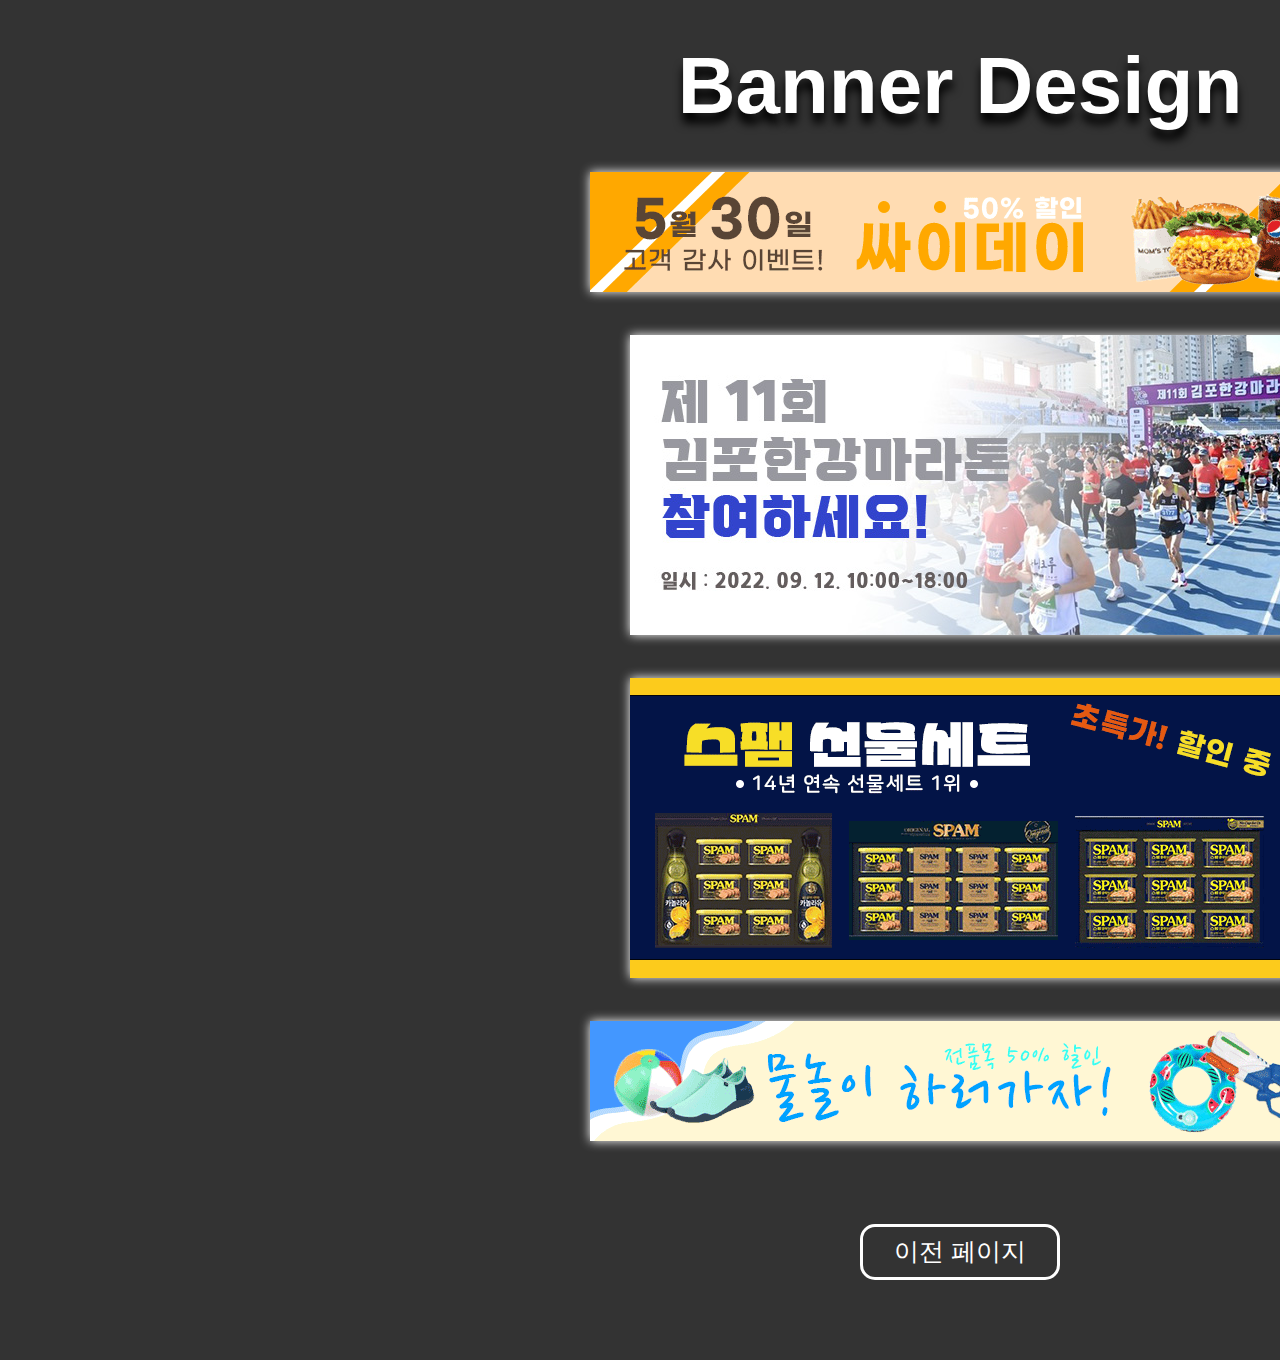
<file: banner/index.html>
<!DOCTYPE html>
<html lang="ko">
<head>
    <meta charset="UTF-8">
    <meta name="viewport" content="width=device-width, initial-scale=1.0">
    <title>Bulk Coffee Photo</title>
    <link rel="stylesheet" href="css/reset.css">
    <link rel="stylesheet" href="css/style.css">
    <link href="https://hangeul.pstatic.net/hangeul_static/css/nanum-square.css" rel="stylesheet">
</head>
<body>
    <h1>Banner Design</h1>
    <ul id="slide">
        <li><img src="images/banner-bugger.png" alt="banner1"></li>
        <li><img src="images/banner-run.jpg" alt="banner2"></li>
        <li><img src="images/banner-spam.png" alt="banner3"></li>
        <li><img src="images/banner-water.png" alt="banner4"></li>
    </ul>
    <div id="button"><a href="../index.html#portfolio">이전 페이지</a></div>
</body>
</html>
</file>
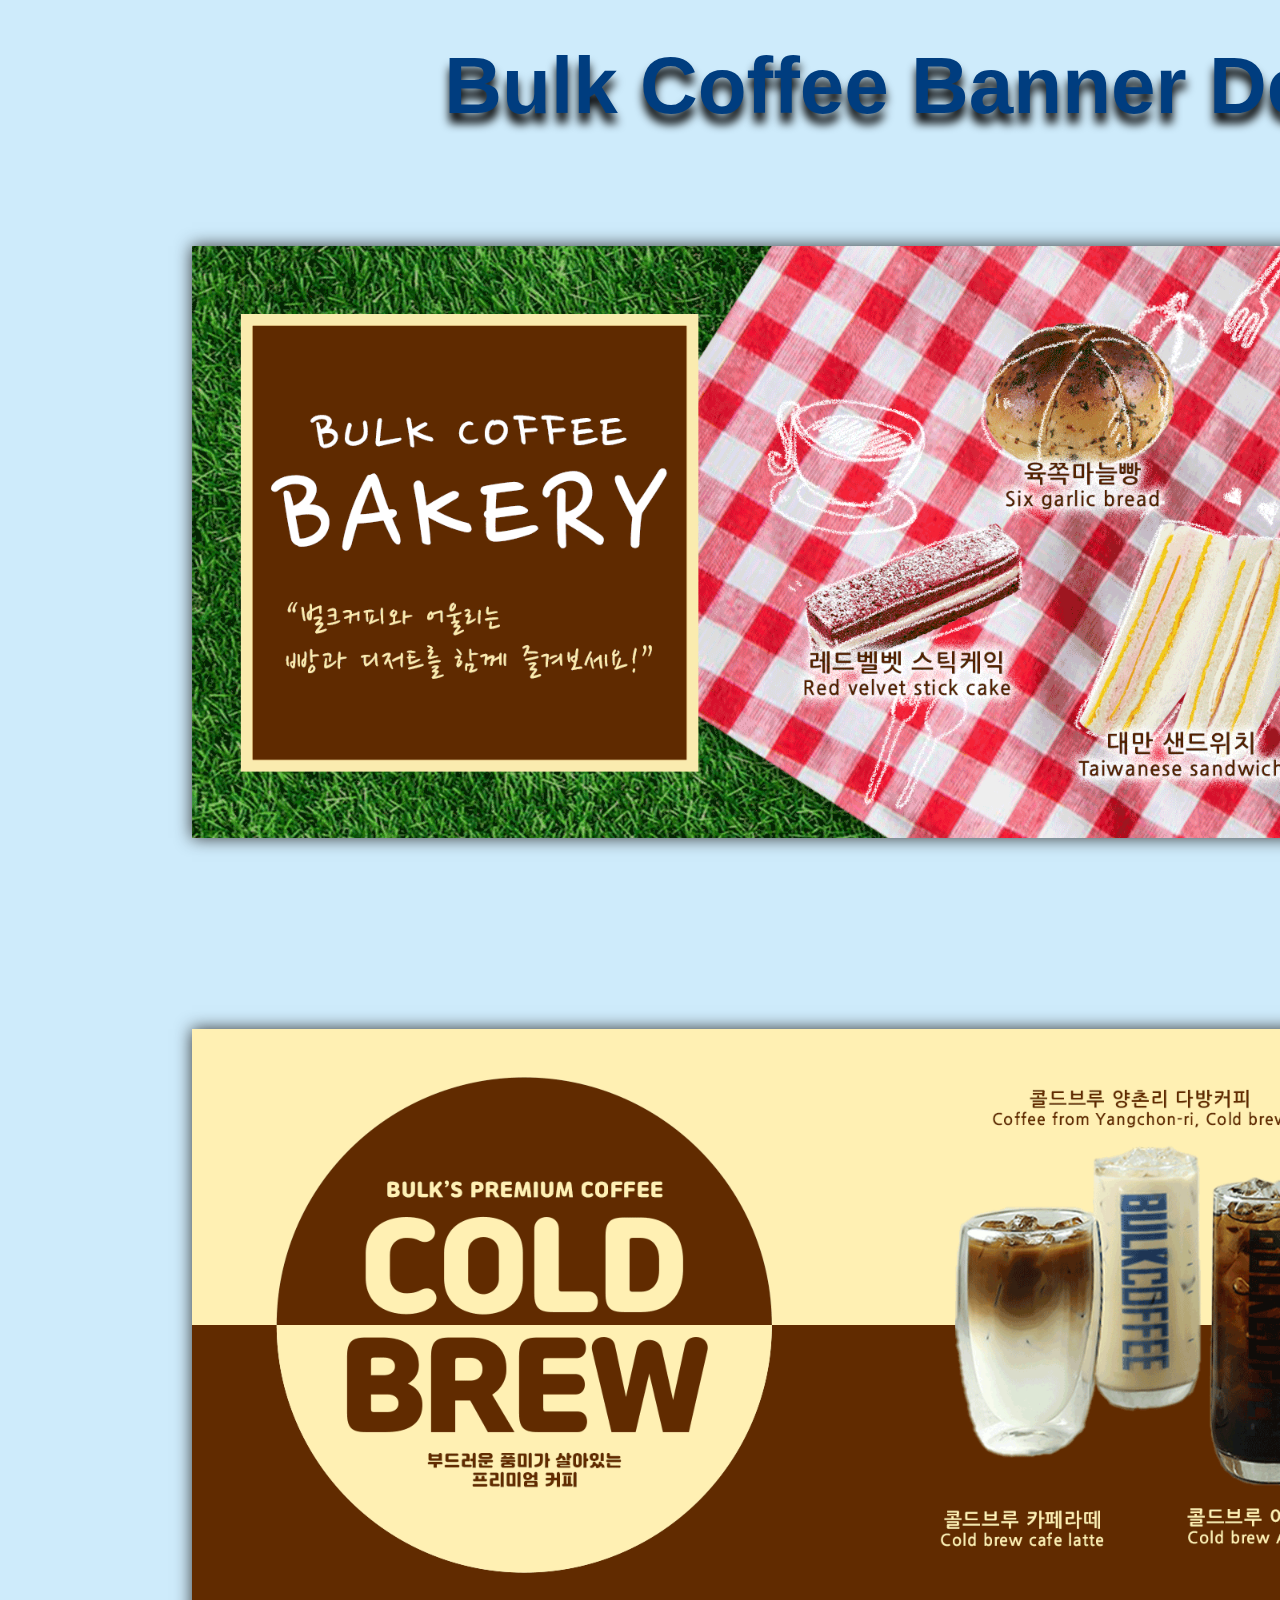
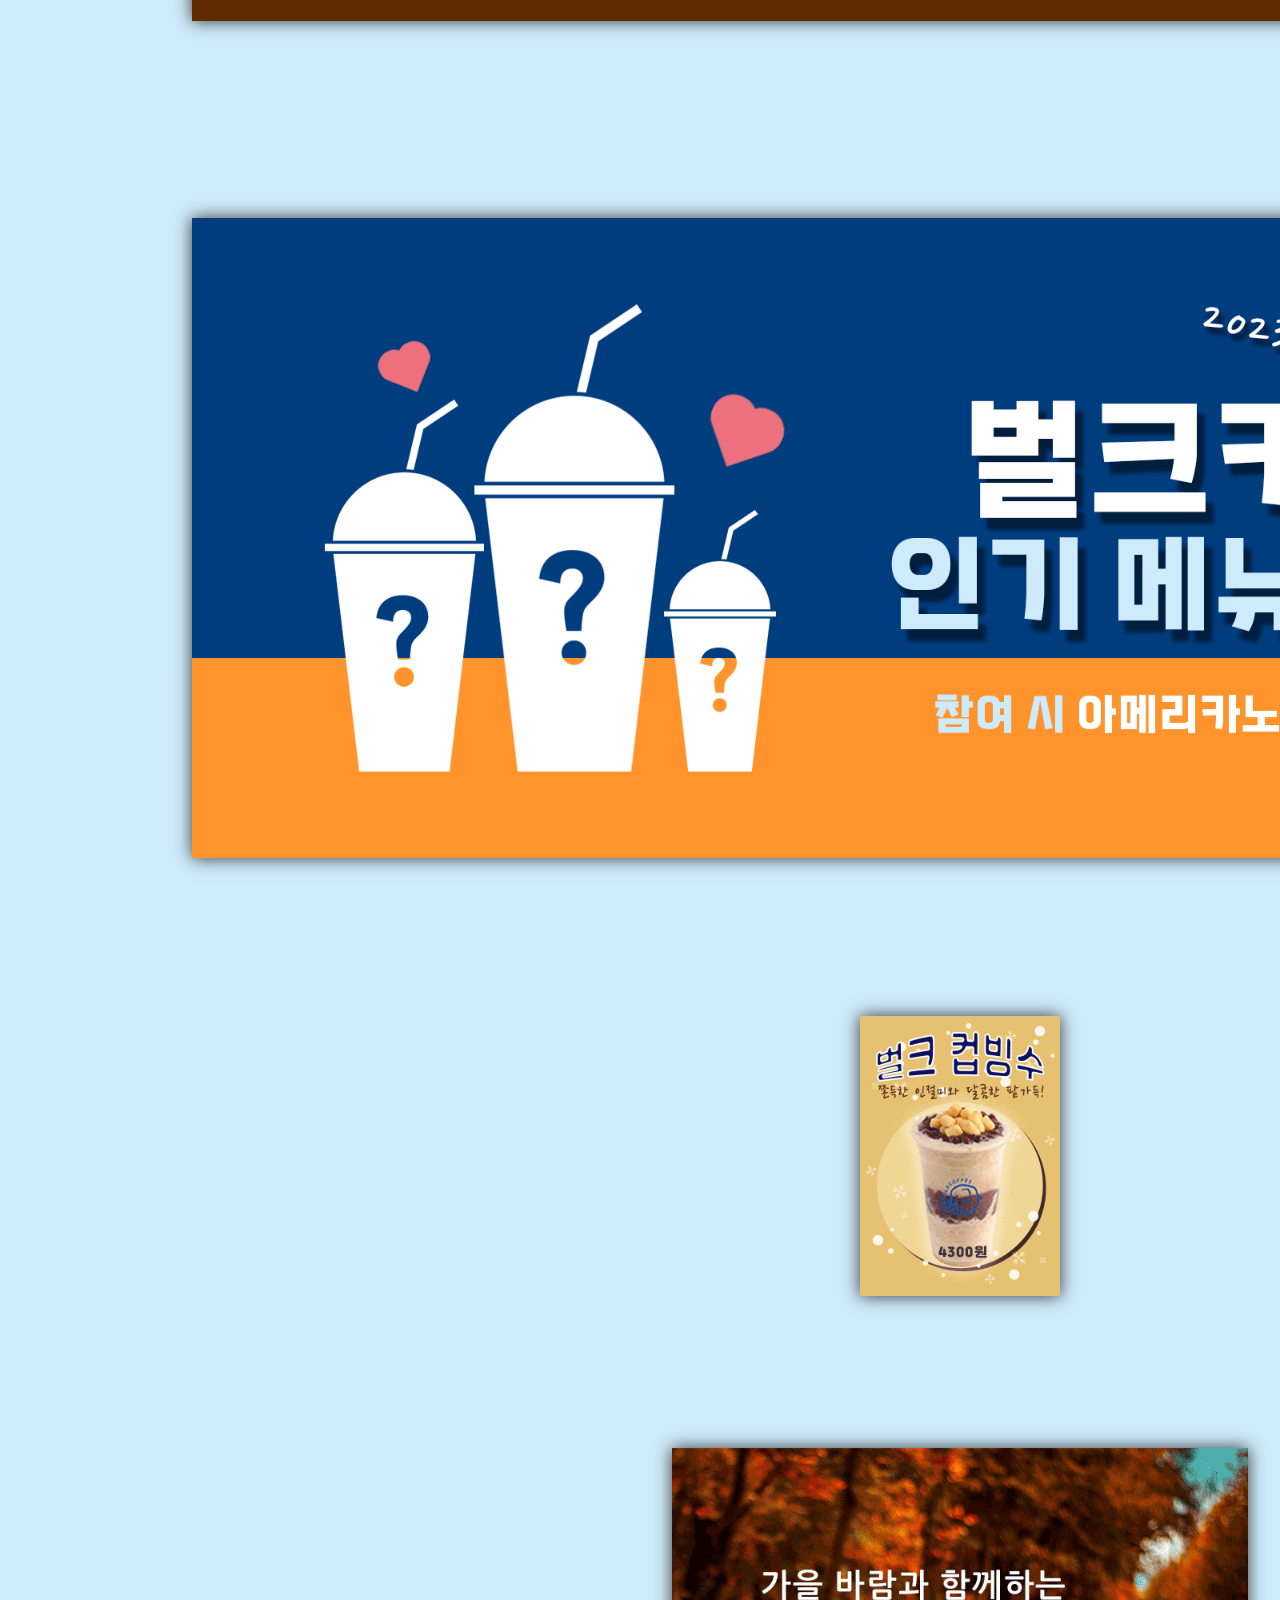
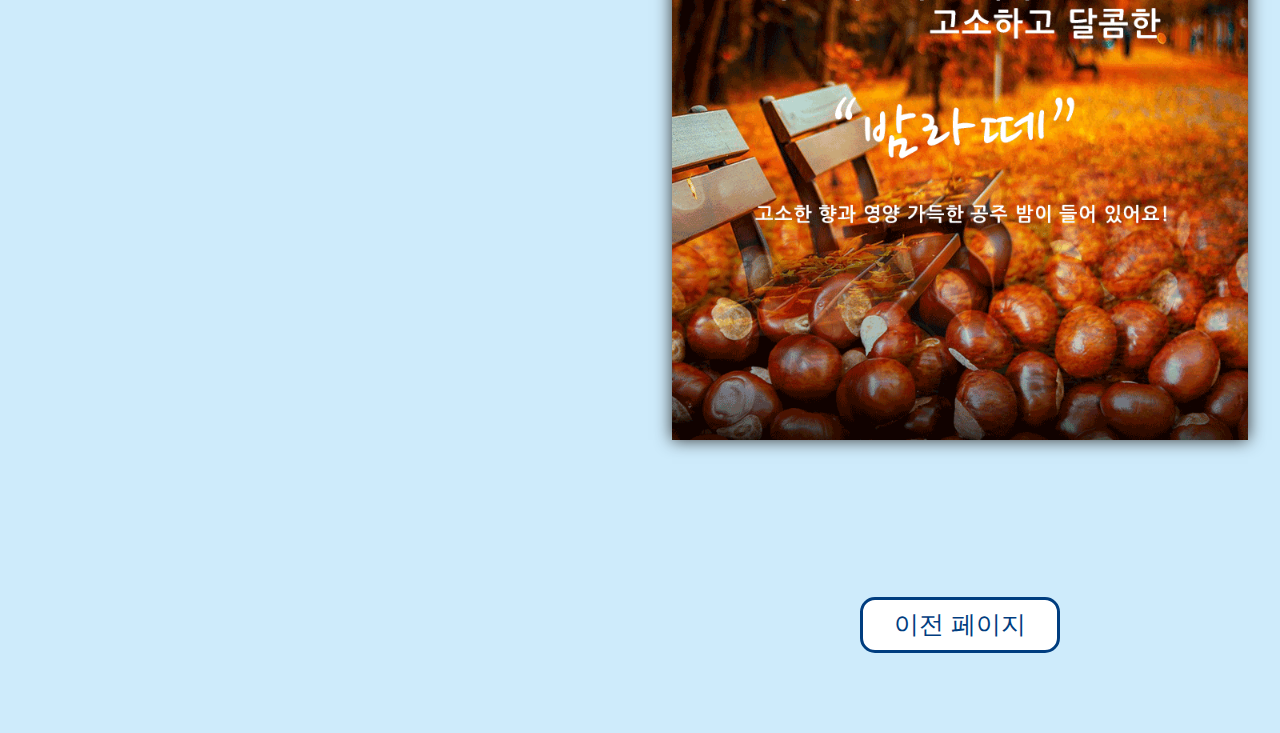
<file: bulk/index.html>
<!DOCTYPE html>
<html lang="ko">
<head>
    <meta charset="UTF-8">
    <meta name="viewport" content="width=device-width, initial-scale=1.0">
    <title>Bulk Coffee Photo</title>
    <link rel="stylesheet" href="css/reset.css">
    <link rel="stylesheet" href="css/style.css">
    <link href="https://hangeul.pstatic.net/hangeul_static/css/nanum-square.css" rel="stylesheet">
</head>
<body>
    <h1>Bulk Coffee Banner Design</h1>
    <ul id="slide">
        <li><img src="images/bulk-slide1.png" alt="slide1"></li>
        <li><img src="images/bulk-slide2.png" alt="slide2"></li>
        <li><img src="images/bulk-slide3.png" alt="slide3"></li>
        <li><img src="images/bulk-event.png" alt="event"></li>
        <li><img src="images/bulk-event2.png" alt="event2"></li>
    </ul>
    <div id="button"><a href="../index.html#portfolio">이전 페이지</a></div>
</body>
</html>
</file>
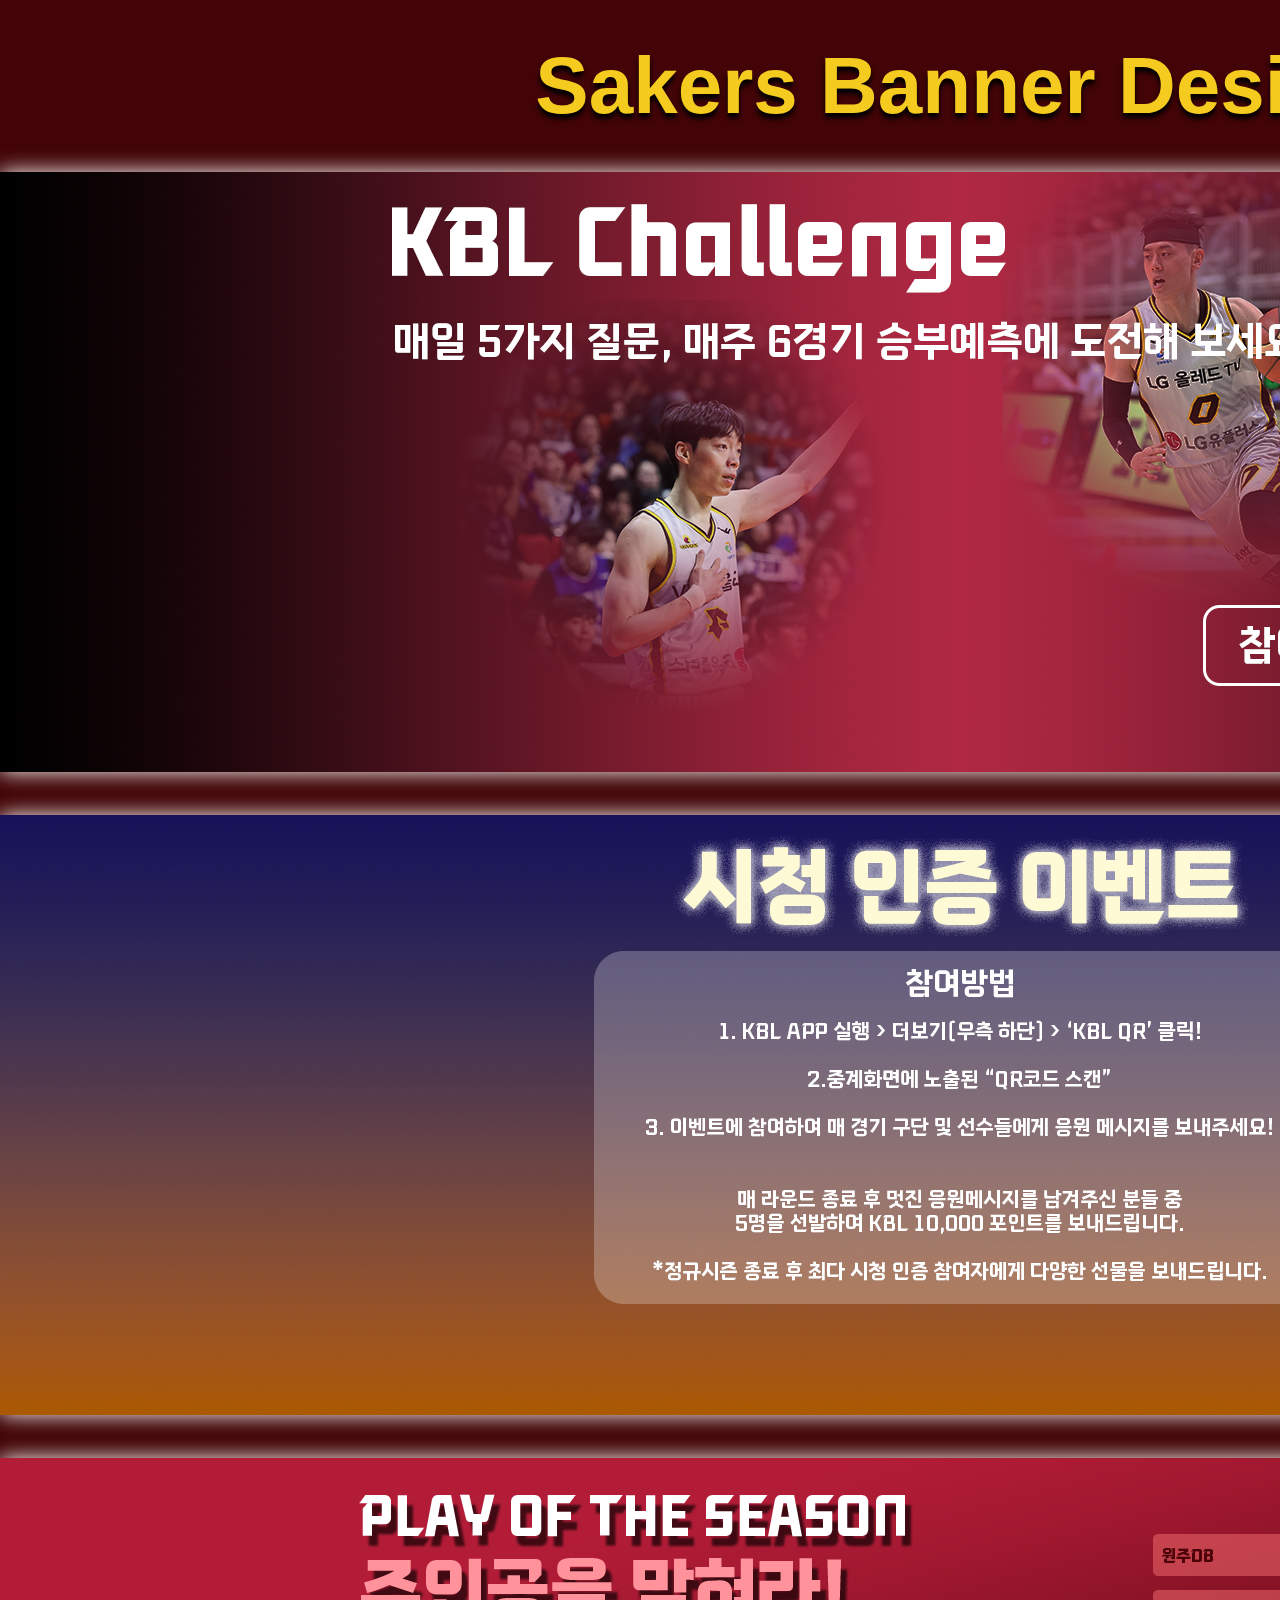
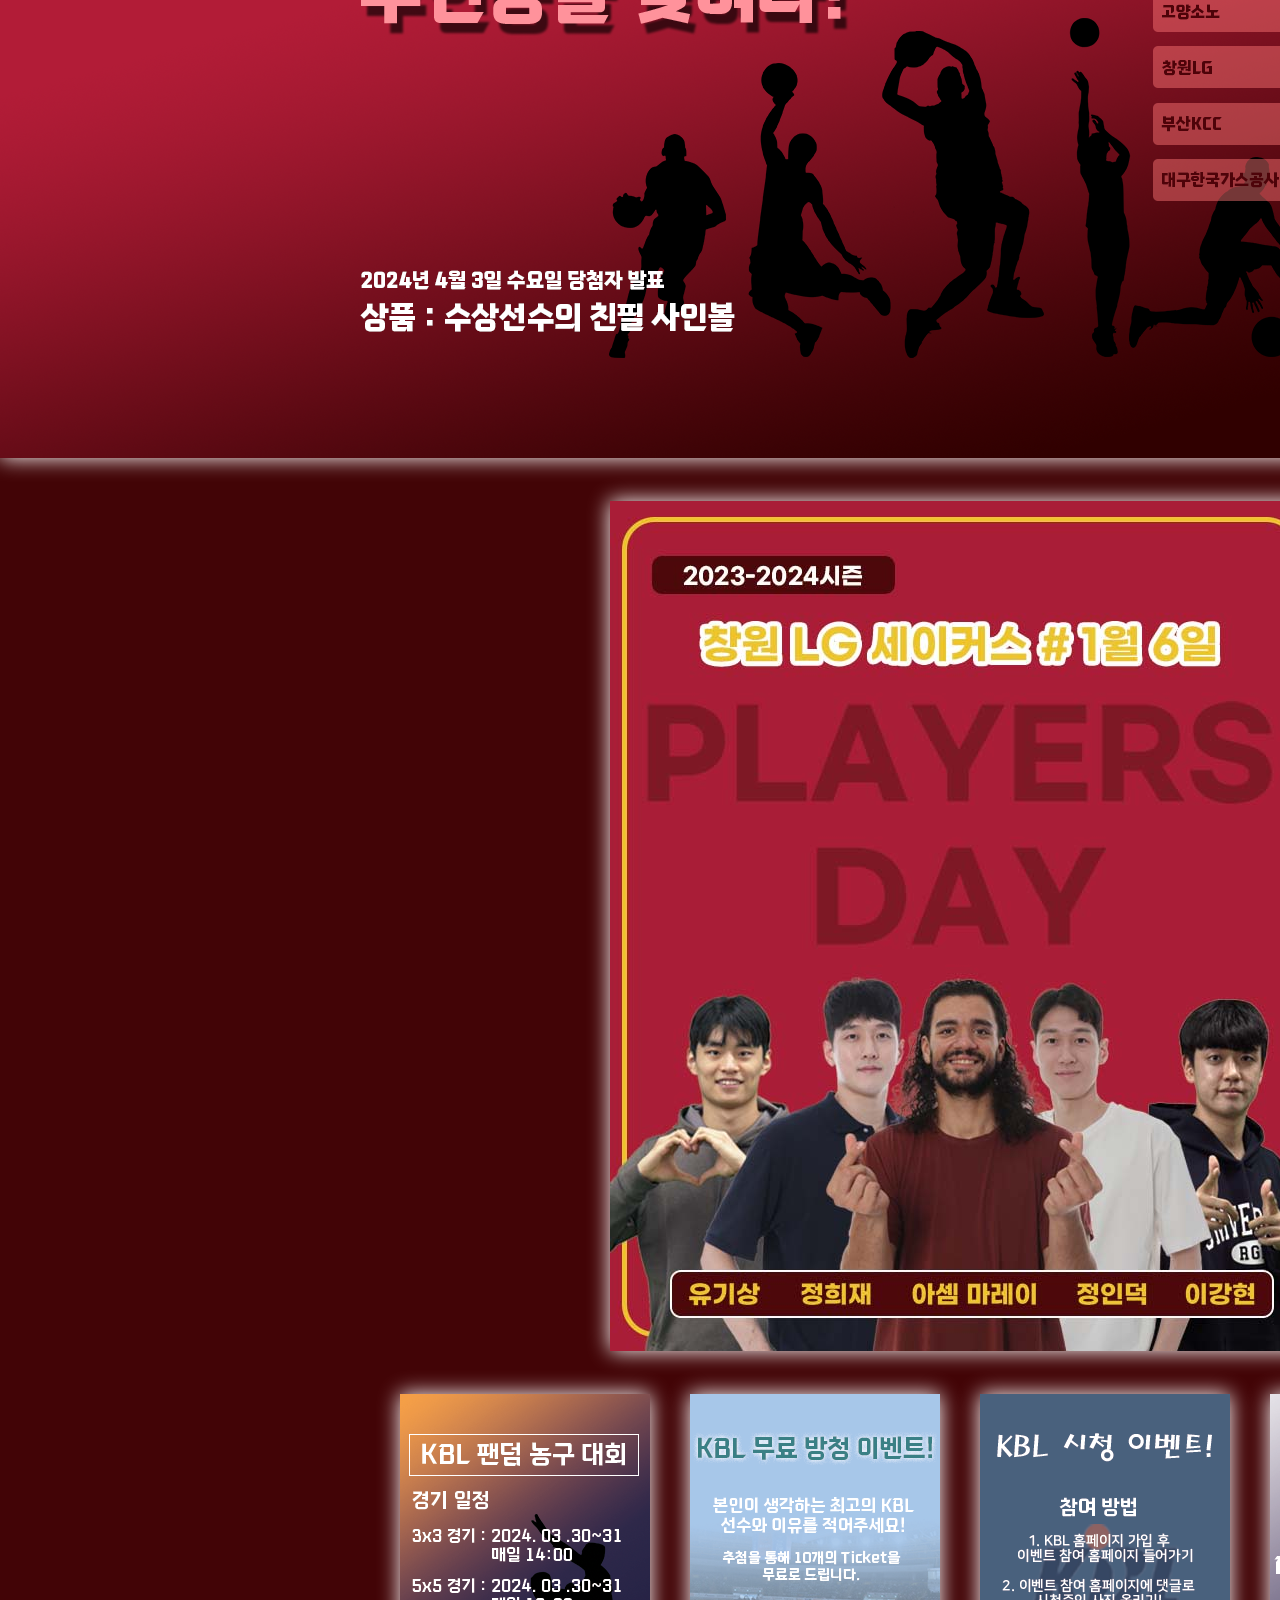
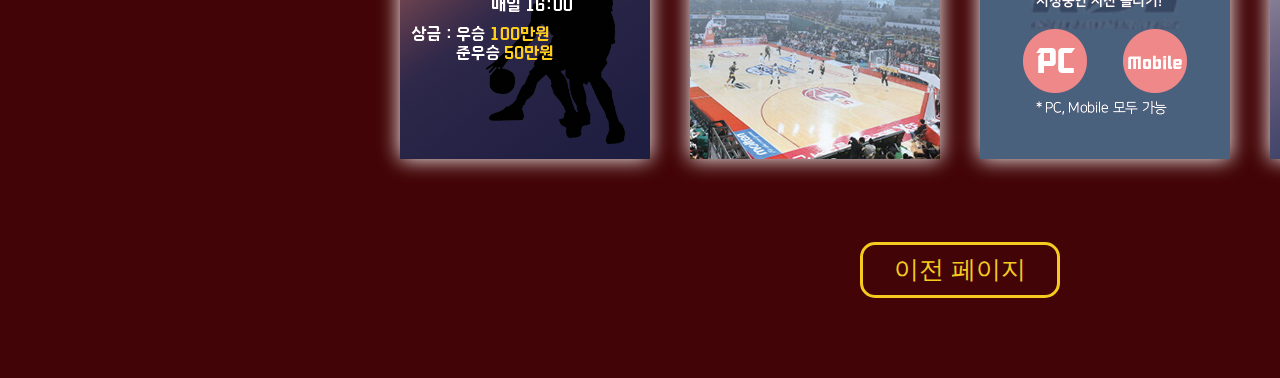
<file: LG saker banner/index.html>
<!DOCTYPE html>
<html lang="ko">
<head>
    <meta charset="UTF-8">
    <meta name="viewport" content="width=device-width, initial-scale=1.0">
    <title>Sakers banner</title>
    <link rel="stylesheet" href="css/reset.css">
    <link rel="stylesheet" href="css/style.css">
    <link href="https://hangeul.pstatic.net/hangeul_static/css/nanum-square.css" rel="stylesheet">
</head>
<body>
    <h1>Sakers Banner Design</h1>
    <ul id="slide">
        <li><img src="images/slide1.png" alt="slide1"></li>
        <li><img src="images/slide2.png" alt="slide2"></li>
        <li><img src="images/slide3.png" alt="slide3"></li>
        <li><img src="images/news-photo.jpg" alt="event"></li>
    </ul>
    <ul id="event">
        <li><img src="images/event1.png" alt="event1"></li>
        <li><img src="images/event2.png" alt="event2"></li>
        <li><img src="images/event3.png" alt="event3"></li>
        <li><img src="images/event4.png" alt="event4"></li>
    </ul>
    <div id="button"><a href="../index.html#portfolio">이전 페이지</a></div>
</body>
</html>
</file>
<file: banner/css/style.css>
body, html {
    width: 1920px;
    margin: 0 auto;
    background-color: #333333;
}
h1 {
    margin: 40px auto;
    text-align: center;
    font: 700 80px 'NanumSquare', Arial, sans-serif;
    color: #ffffff;
    text-shadow: 0px 10px 10px black;
}
#slide {
    width: 1920px;
    margin: 0 auto;
}
#slide > li {
    width: 1920px;
    margin: 40px auto;
    text-align: center;
}
#slide > li > img {
    box-shadow: 0 0 10px #ffffff;
    
}
#button {
    width: 200px;
    margin: 80px auto;
    text-align: center;
    border: 3px solid #ffffff;
    border-radius: 15px;
    background-color: #333333;
}
#button > a {
    color: #ffffff;
    background-color: none;
    line-height: 50px;
    font-size: 25px;
    text-decoration: none;
    display: block;
    width: 100%;
    height: 100%;
}
#button:hover > a {
    color: #333333;
}
#button:hover {
    background-color: #ffffff;
}
</file>
<file: bulk/css/style.css>
body, html {
    width: 1920px;
    margin: 0 auto;
    background-color: #ceebfb;
}
h1 {
    margin: 40px auto;
    text-align: center;
    font: 700 80px 'NanumSquare', Arial, sans-serif;
    color: #003d7f;
    text-shadow: 0px 10px 10px black;
}

#slide {
    width: 1920px;
    margin: 0 auto;
}
#slide > li {
    width: 1920px;
    margin: 40px auto;
    text-align: center;
}
#slide > li > img {
    box-shadow: 0 0 20px #333333;
    transform: scale(0.8);
}
#button {
    width: 200px;
    margin: 80px auto;
    text-align: center;
    border: 3px solid #003d7f;
    border-radius: 15px;
    background-color: #ffffff;
}
#button > a {
    color: #003d7f;
    background-color: none;
    line-height: 50px;
    font-size: 25px;
    text-decoration: none;
    display: block;
    width: 100%;
    height: 100%;
}
#button:hover > a {
    color: #ffffff;
}
#button:hover {
    background-color: #003d7f;
}
</file>
<file: LG saker banner/css/style.css>
body, html {
    width: 1920px;
    margin: 0 auto;
    background-color: #420406;
}
h1 {
    margin: 40px auto;
    text-align: center;
    font: 700 80px 'NanumSquare', Arial, sans-serif;
    color: #f5cb1f;
    text-shadow: 0px 5px 5px black;
}
#slide {
    width: 1920px;
    margin: 0 auto;
}
#slide > li {
    width: 1920px;
    margin: 40px auto;
    text-align: center;
}
#slide > li > img {
    box-shadow: 0 0 20px #ffffff;
    
}
#event {
    margin: 40px auto;
    display: flex;
    justify-content: center;
}
#event > li {
    margin: 0 20px;
}
#event > li > img {
    box-shadow: 0 0 20px #ffffff;
}
#button {
    width: 200px;
    margin: 80px auto;
    text-align: center;
    border: 3px solid #f5cb1f;
    border-radius: 15px;
    background-color: #420406;
}
#button > a {
    color: #f5cb1f;
    background-color: none;
    line-height: 50px;
    font-size: 25px;
    text-decoration: none;
    display: block;
    width: 100%;
    height: 100%;
}
#button:hover > a {
    color: #420406;
}
#button:hover {
    background-color: #f5cb1f;
}
</file>
